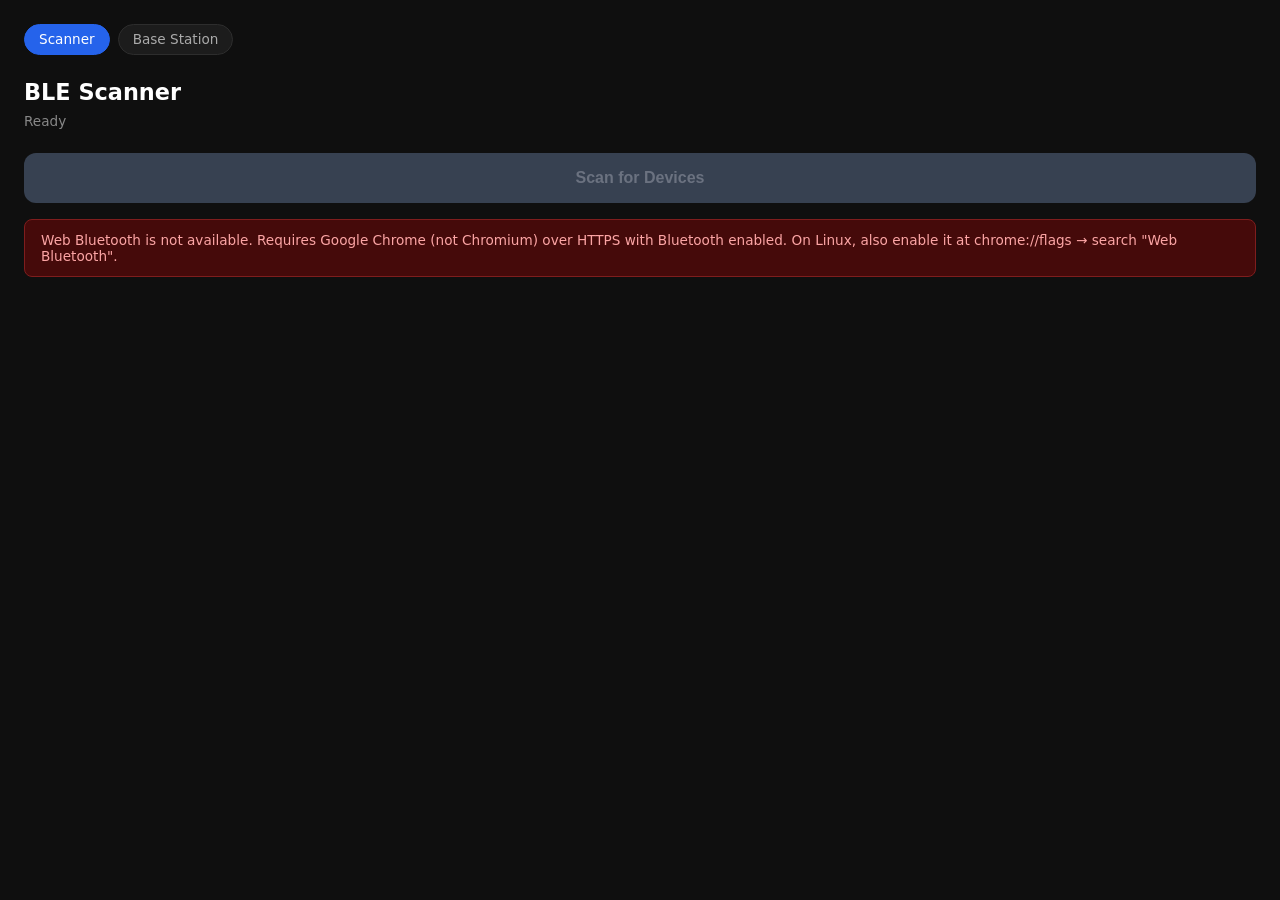
<file: index.html>
<!DOCTYPE html>
<html lang="en">
<head>
  <meta charset="UTF-8">
  <meta name="viewport" content="width=device-width, initial-scale=1.0">
  <title>BLE Playground</title>
  <link rel="stylesheet" href="style.css">
</head>
<body>
  <nav>
    <a href="index.html" class="active">Scanner</a>
    <a href="basestation.html">Base Station</a>
  </nav>

  <h1>BLE Scanner</h1>
  <p id="status">Ready</p>

  <button id="scan-btn">Scan for Devices</button>
  <div id="error"></div>
  <div id="results"></div>

  <script src="app.js"></script>
</body>
</html>
</file>
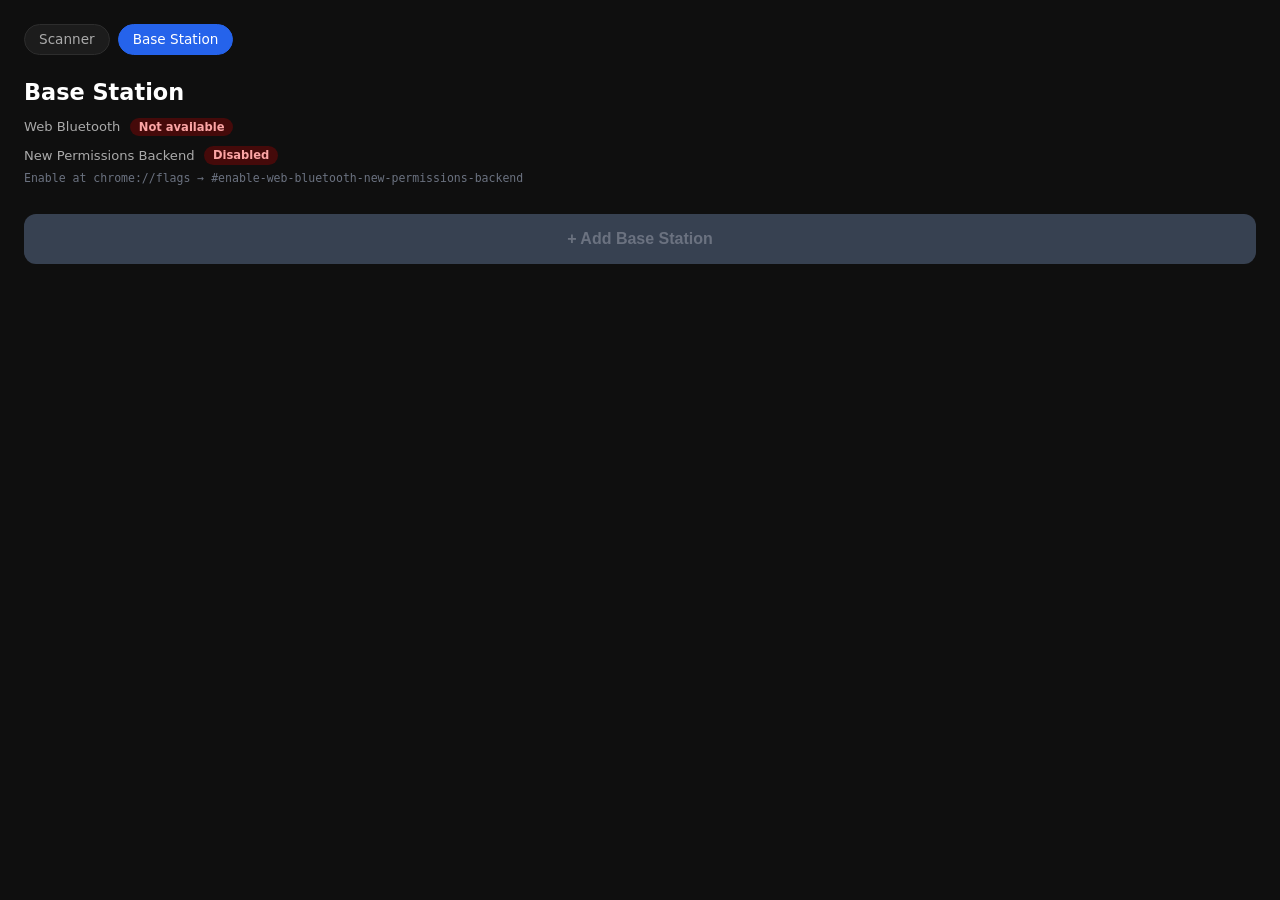
<file: basestation.html>
<!DOCTYPE html>
<html lang="en">
<head>
  <meta charset="UTF-8">
  <meta name="viewport" content="width=device-width, initial-scale=1.0">
  <title>Base Station — BLE Playground</title>
  <link rel="stylesheet" href="style.css">
</head>
<body>
  <nav>
    <a href="index.html">Scanner</a>
    <a href="basestation.html" class="active">Base Station</a>
  </nav>

  <h1>Base Station</h1>

  <section id="perm-status">
    <div class="perm-row" id="perm-web-bt">
      <span class="perm-label">Web Bluetooth</span>
      <span class="perm-badge">—</span>
    </div>
    <div class="perm-row" id="perm-new-backend">
      <span class="perm-label">New Permissions Backend</span>
      <span class="perm-badge">—</span>
      <span class="perm-hint" hidden>Enable at chrome://flags → #enable-web-bluetooth-new-permissions-backend</span>
    </div>
  </section>

  <div id="error"></div>

  <button id="add-btn">+ Add Base Station</button>

  <div id="device-list"></div>

  <script src="basestation.js"></script>
</body>
</html>
</file>
<file: style.css>
* {
  box-sizing: border-box;
  margin: 0;
  padding: 0;
}

body {
  font-family: system-ui, sans-serif;
  background: #0f0f0f;
  color: #e8e8e8;
  min-height: 100dvh;
  padding: 1.5rem;
}

nav {
  display: flex;
  gap: 0.5rem;
  margin-bottom: 1.5rem;
}

nav a {
  padding: 0.4rem 0.875rem;
  border-radius: 999px;
  font-size: 0.85rem;
  font-weight: 500;
  color: #aaa;
  text-decoration: none;
  background: #1c1c1c;
  border: 1px solid #2d2d2d;
}

nav a.active {
  color: #fff;
  background: #2563eb;
  border-color: #2563eb;
}

/* Base station page */
.power-state-row {
  display: flex;
  align-items: center;
  gap: 0.5rem;
  margin-top: 0.5rem;
}

.power-state-row .label {
  font-size: 0.8rem;
  color: #888;
}

.badge {
  font-size: 0.75rem;
  font-weight: 600;
  padding: 0.2rem 0.6rem;
  border-radius: 999px;
  background: #2d2d2d;
  color: #aaa;
}

.badge-on         { background: #14532d; color: #86efac; }
.badge-standby    { background: #1e3a5f; color: #93c5fd; }
.badge-sleep      { background: #1c1c1c; color: #6b7280; }
.badge-transition { background: #451a03; color: #fdba74; }

.action-grid {
  display: grid;
  grid-template-columns: 1fr 1fr;
  gap: 0.75rem;
  margin-top: 1rem;
}

.action-btn {
  padding: 0.875rem;
  font-size: 0.95rem;
  font-weight: 600;
  background: #1c1c1c;
  color: #e8e8e8;
  border: 1px solid #2d2d2d;
  border-radius: 0.75rem;
  cursor: pointer;
  -webkit-tap-highlight-color: transparent;
  touch-action: manipulation;
}

.action-btn:active  { background: #2d2d2d; }
.action-btn:disabled { color: #4b5563; border-color: #1f1f1f; cursor: not-allowed; }

.disconnect-btn {
  display: block;
  width: 100%;
  margin-top: 1rem;
  padding: 0.875rem;
  font-size: 0.95rem;
  font-weight: 600;
  background: transparent;
  color: #ef4444;
  border: 1px solid #7f1d1d;
  border-radius: 0.75rem;
  cursor: pointer;
  -webkit-tap-highlight-color: transparent;
  touch-action: manipulation;
}

.disconnect-btn:active   { background: #450a0a; }
.disconnect-btn:disabled { color: #6b7280; border-color: #374151; cursor: not-allowed; }

.cal-data {
  margin-top: 1rem;
  padding: 0.75rem 1rem;
  background: #1c1c1c;
  border: 1px solid #2d2d2d;
  border-radius: 0.5rem;
  font-family: monospace;
  font-size: 0.8rem;
  color: #a3e635;
  white-space: pre-wrap;
  word-break: break-all;
  min-height: 0;
}

.cal-data:empty {
  display: none;
}

h1 {
  font-size: 1.4rem;
  margin-bottom: 0.5rem;
  color: #fff;
}

#status {
  font-size: 0.85rem;
  color: #888;
  margin-bottom: 1.5rem;
  min-height: 1.2em;
}

#scan-btn,
#add-btn {
  display: block;
  width: 100%;
  padding: 1rem;
  font-size: 1rem;
  font-weight: 600;
  background: #2563eb;
  color: #fff;
  border: none;
  border-radius: 0.75rem;
  cursor: pointer;
  -webkit-tap-highlight-color: transparent;
  touch-action: manipulation;
}

#scan-btn:active,
#add-btn:active {
  background: #1d4ed8;
}

#scan-btn:disabled,
#add-btn:disabled {
  background: #374151;
  color: #6b7280;
  cursor: not-allowed;
}

#error {
  margin-top: 1rem;
  padding: 0.75rem 1rem;
  background: #450a0a;
  border: 1px solid #7f1d1d;
  border-radius: 0.5rem;
  color: #fca5a5;
  font-size: 0.85rem;
  display: none;
}

#results {
  margin-top: 1.5rem;
}

.device-card {
  background: #1c1c1c;
  border: 1px solid #2d2d2d;
  border-radius: 0.75rem;
  padding: 0.875rem 1rem;
  margin-bottom: 0.75rem;
}

.device-name {
  font-weight: 600;
  font-size: 1rem;
  color: #fff;
  margin-bottom: 0.25rem;
}

.device-name.unknown {
  color: #6b7280;
  font-style: italic;
}

.device-id {
  font-size: 0.75rem;
  color: #555;
  font-family: monospace;
}

/* ── Permission status ───────────────────────────────────────────────────── */
#perm-status {
  margin-bottom: 1.5rem;
}

.perm-row {
  display: flex;
  align-items: center;
  flex-wrap: wrap;
  gap: 0.4rem 0.6rem;
  padding: 0.3rem 0;
}

.perm-label {
  font-size: 0.82rem;
  color: #aaa;
}

.perm-badge {
  font-size: 0.72rem;
  font-weight: 600;
  padding: 0.15rem 0.55rem;
  border-radius: 999px;
}

.perm-ok   { background: #14532d; color: #86efac; }
.perm-fail { background: #450a0a; color: #fca5a5; }

.perm-hint {
  font-size: 0.72rem;
  color: #6b7280;
  font-family: monospace;
  flex: 1 1 100%;
}

/* ── Add button spacing ──────────────────────────────────────────────────── */
#add-btn {
  margin-bottom: 0;
}

#device-list {
  margin-top: 1.25rem;
}

/* ── Multi-device card layout ────────────────────────────────────────────── */
.card-header {
  display: flex;
  align-items: flex-start;
  justify-content: space-between;
  gap: 0.75rem;
  margin-bottom: 0.5rem;
}

.card-title {
  display: flex;
  flex-direction: column;
  gap: 0.15rem;
  min-width: 0;
  flex: 1;
}

.nickname-input {
  background: transparent;
  border: none;
  border-bottom: 1px solid transparent;
  color: #fff;
  font-size: 1rem;
  font-weight: 600;
  font-family: inherit;
  padding: 0;
  width: 100%;
  min-width: 0;
  outline: none;
  cursor: pointer;
}

.nickname-input:focus {
  border-bottom-color: #2563eb;
  cursor: text;
}

.device-subname {
  font-size: 0.72rem;
  color: #555;
  font-family: monospace;
}

.card-indicators {
  display: flex;
  align-items: center;
  gap: 0.4rem;
  flex-shrink: 0;
  padding-top: 0.2rem;
}

/* Availability dot */
.avail-dot {
  width: 8px;
  height: 8px;
  border-radius: 50%;
  background: #374151;
  flex-shrink: 0;
  transition: background 0.4s;
}

.avail-dot.available { background: #16a34a; }
.avail-dot.connected { background: #2563eb; }

/* Dim card when device is not reachable */
.device-card.unavailable {
  opacity: 0.55;
  border-color: #222;
}

/* Inline error inside a card */
.card-inline-error {
  margin-bottom: 0.5rem;
  padding: 0.5rem 0.75rem;
  background: #450a0a;
  border: 1px solid #7f1d1d;
  border-radius: 0.4rem;
  color: #fca5a5;
  font-size: 0.8rem;
  display: none;
}

/* Card footer — auto-reconnect + connect/remove buttons */
.card-footer {
  display: flex;
  align-items: center;
  justify-content: space-between;
  margin-top: 0.875rem;
  gap: 0.5rem;
}

.auto-reconnect-label {
  display: flex;
  align-items: center;
  gap: 0.3rem;
  font-size: 0.8rem;
  color: #888;
  cursor: pointer;
  user-select: none;
}

.footer-btns {
  display: flex;
  gap: 0.5rem;
}

.connect-btn {
  padding: 0.35rem 0.875rem;
  font-size: 0.85rem;
  font-weight: 600;
  background: #1c1c1c;
  color: #e8e8e8;
  border: 1px solid #2d2d2d;
  border-radius: 0.5rem;
  cursor: pointer;
  -webkit-tap-highlight-color: transparent;
  touch-action: manipulation;
}

.connect-btn:active   { background: #2d2d2d; }
.connect-btn:disabled { color: #4b5563; border-color: #1f1f1f; cursor: not-allowed; }

.remove-btn {
  padding: 0.35rem 0.875rem;
  font-size: 0.85rem;
  font-weight: 600;
  background: transparent;
  color: #ef4444;
  border: 1px solid transparent;
  border-radius: 0.5rem;
  cursor: pointer;
  -webkit-tap-highlight-color: transparent;
  touch-action: manipulation;
}

.remove-btn:hover  { border-color: #7f1d1d; }
.remove-btn:active { background: #450a0a; border-color: #7f1d1d; }
</file>
